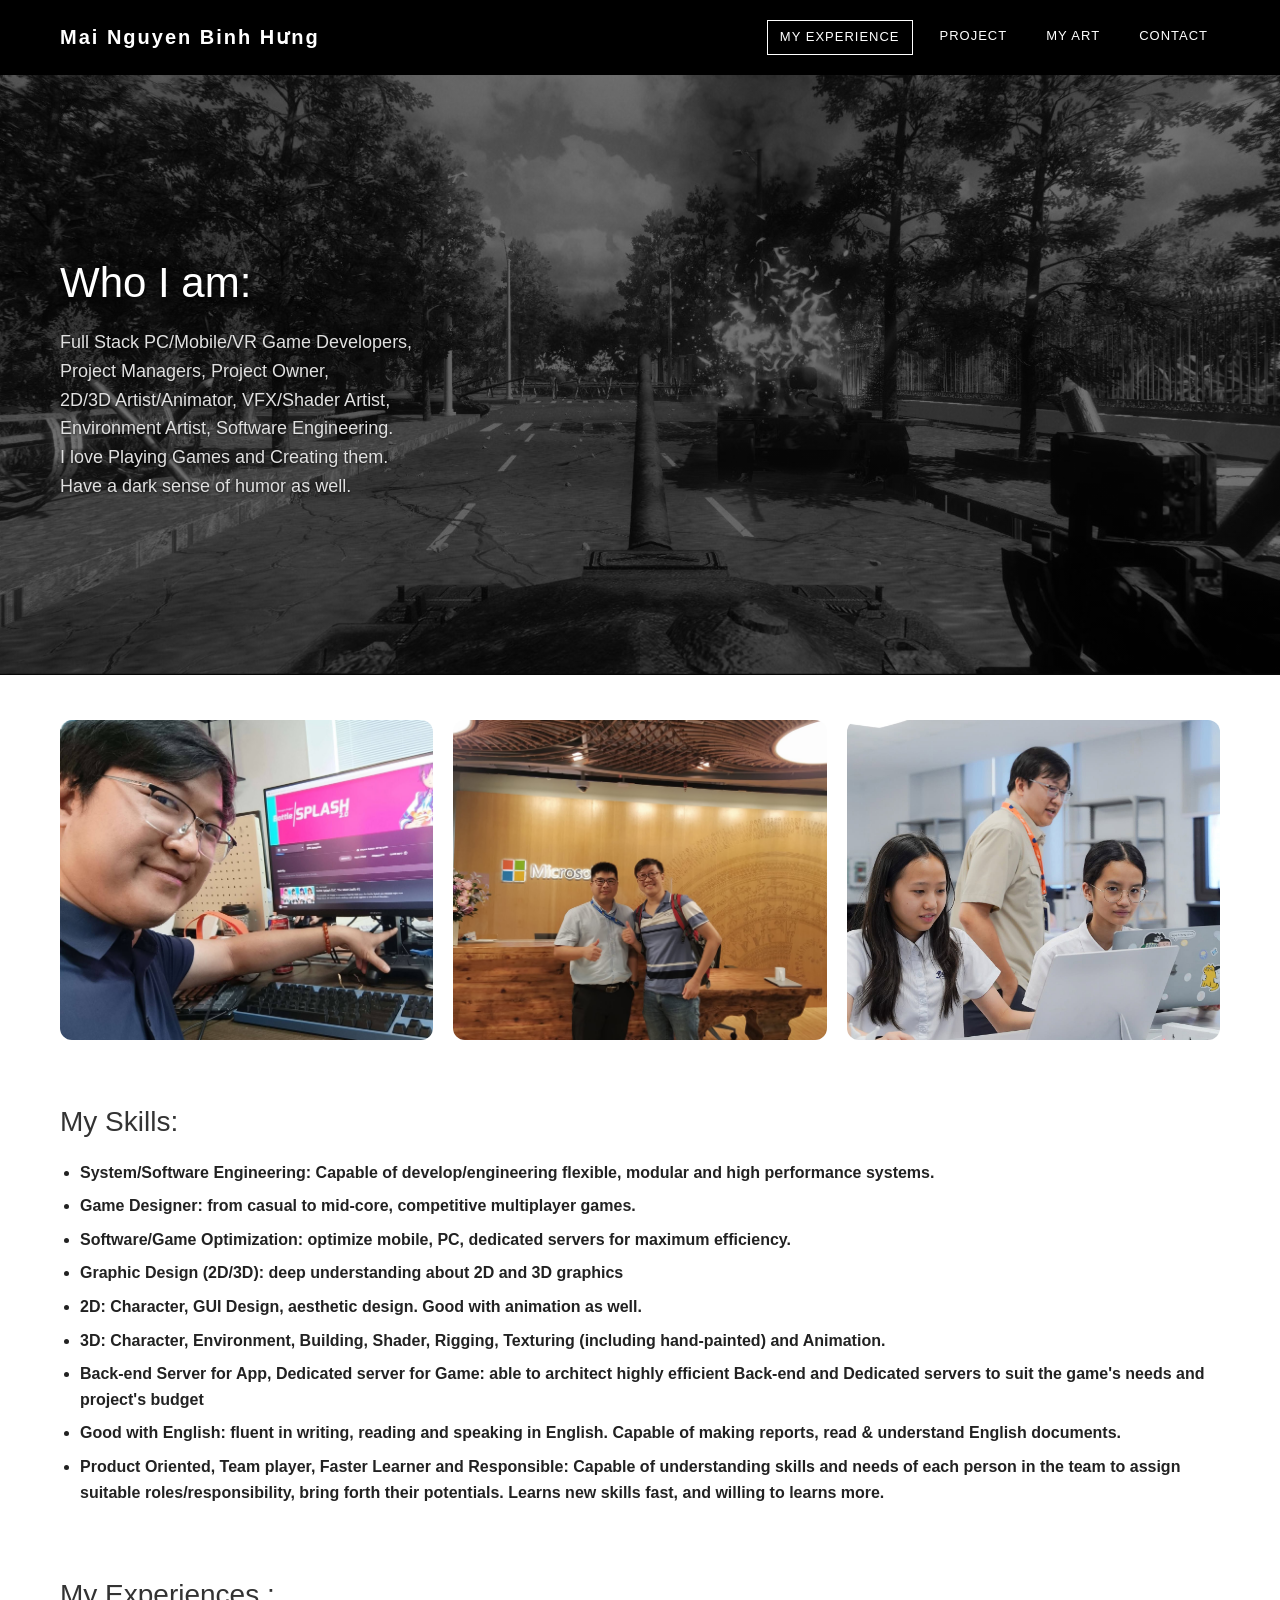
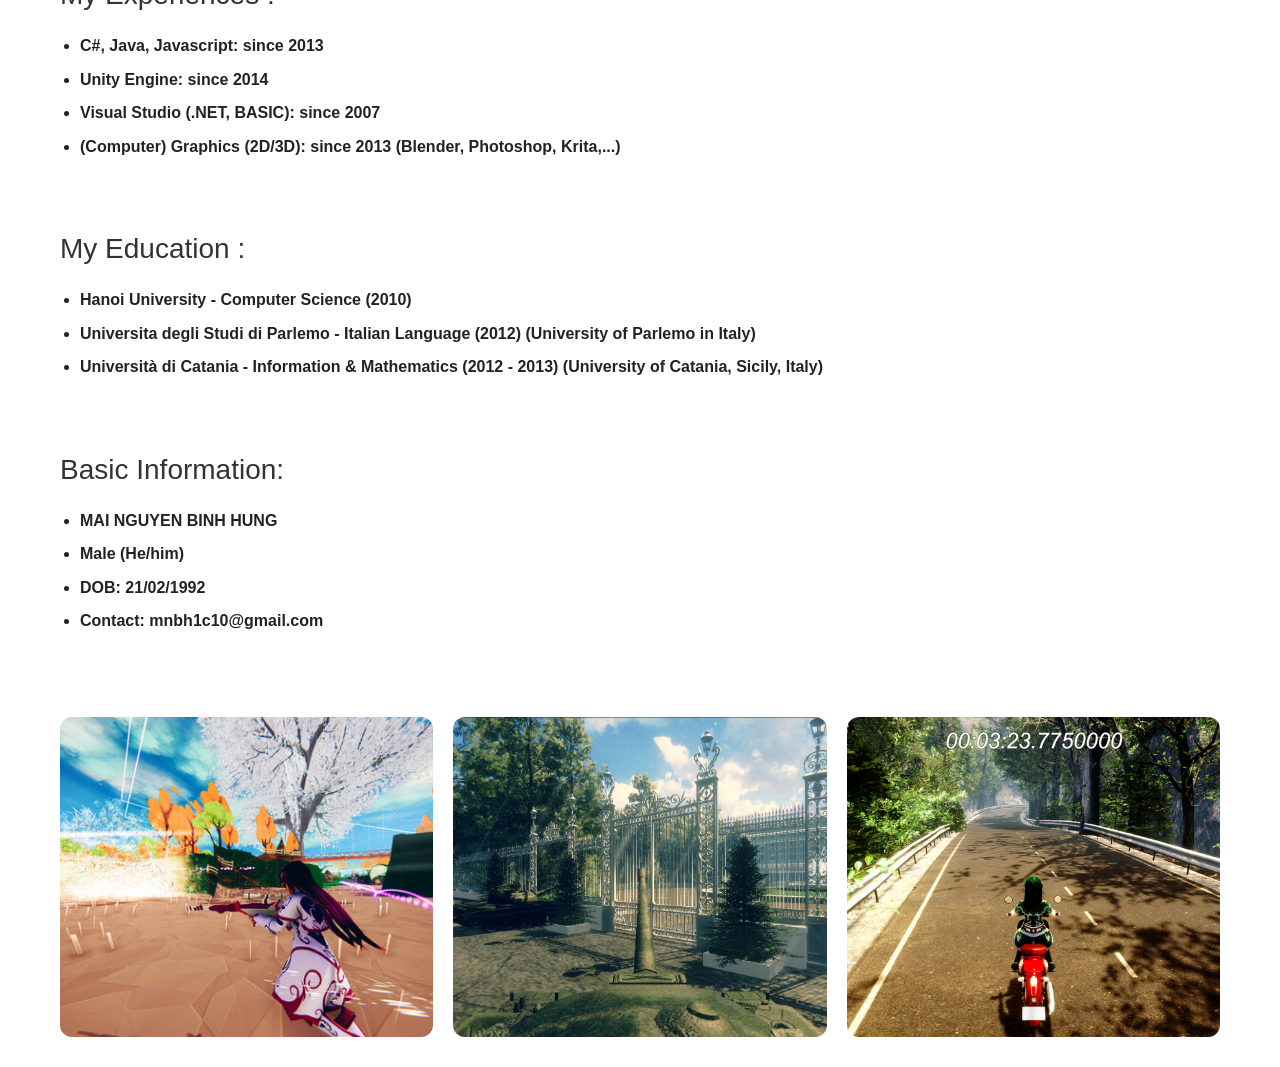
<file: index.html>
<!DOCTYPE html>
<html lang="vi">
<head>
    <meta charset="UTF-8">
    <meta name="viewport" content="width=device-width, initial-scale=1.0">
    <title>My Experience - Portfolio</title>
    <link rel="stylesheet" href="style.css">
</head>
<body>

    <!-- Header Block -->
    <header>
        <div class="header-container">
            <div class="logo">Mai Nguyen Binh Hưng</div>
            <nav>
                <ul>
                    <li><a href="index.html" class="active">MY EXPERIENCE</a></li>
                    <li><a href="project.html">PROJECT</a></li>
                    <li><a href="myart.html">MY ART</a></li>
                    <li><a href="contact.html">CONTACT</a></li>
                </ul>
            </nav>
        </div>
    </header>

    <!-- Hero Banner Full Width Background -->
    <section class="hero">
        <div class="hero-container">
            <div class="hero-text">
                <h1>Who I am:</h1>
                <p>Full Stack PC/Mobile/VR Game Developers,</p>
				<p>Project Managers, Project Owner,</p>
				<p>2D/3D Artist/Animator, VFX/Shader Artist,</p>
				<p>​​Environment Artist, Software Engineering.</p>
				<p>I love Playing Games and Creating them.</p>
				<p>​Have a dark sense of humor as well.</p>
            </div>
        </div>
    </section>
	
	<!-- Section Meet my cat -->
    <div class="container">
        <div class="gallery-grid">
            <img src="images/Home page/1.jpg" alt="Gallery Image 1">
            <img src="images/Home page/3.jpg" alt="Gallery Image 2">
            <img src="images/Home page/2.jpg" alt="Gallery Image 3">
        </div>
    </div>

    <!-- Section Experience -->
    <div class="container">
        <h2>My Skills:</h2>
        <ul class="skill-list">
            <li><b>​System/Software Engineering: Capable of develop/engineering flexible, modular and high performance systems.
</b></li>
            <li><b>Game Designer: from casual to mid-core, competitive multiplayer games.
</b></li>
            <li><b>Software/Game Optimization: optimize mobile, PC, dedicated servers for maximum efficiency.
</b></li>
            <li><b>Graphic Design (2D/3D): deep understanding about 2D and 3D graphics
</b></li>
            <li><b>2D: Character, GUI Design, aesthetic design. Good with animation as well.
</b></li>
            <li><b>3D: Character, Environment, Building, Shader, Rigging, Texturing (including hand-painted) and Animation.
</b></li>
		 <li><b>Back-end Server for App, Dedicated server for Game: able to architect highly efficient Back-end and Dedicated servers to suit the game's needs and project's budget

		</b></li>
		<li><b>Good with English: fluent in writing, reading and speaking in English. Capable of making reports, read & understand English documents.


		</b></li>
		<li><b>Product Oriented, Team player, Faster Learner and Responsible: Capable of understanding skills and needs of each person in the team to assign suitable roles/responsibility, bring forth their potentials. Learns new skills fast, and willing to learns more.

		</b></li>
           
        </ul>
    </div>
	
	
	    <div class="container">
        <h2>My ​Experiences
:</h2>
        <ul class="skill-list">
            <li><b>​C#, Java, Javascript: since 2013

</b></li>
            <li><b>Unity Engine: since 2014

</b></li>
            <li><b>Visual Studio (.NET, BASIC): since 2007

</b></li>
            <li><b>(Computer) Graphics (2D/3D): since 2013 (Blender, Photoshop, Krita,...)

</b></li>

        </ul>
    </div>
	
	
	
	
	
	    <div class="container">
        <h2>My Education

:</h2>
        <ul class="skill-list">
            <li><b>Hanoi University - Computer Science (2010)
</b></li>
            <li><b>Universita degli Studi di Parlemo - Italian Language (2012) (University of Parlemo in Italy)
</b></li>
            <li><b>​Università di Catania - Information & Mathematics (2012 - 2013) (University of Catania, Sicily, Italy)
</b></li>

        </ul>
    </div>
	
		  
	
			    <div class="container">
        <h2>Basic Information: ​</h2>
        <ul class="skill-list">
            <li><b>MAI NGUYEN BINH HUNG

</b></li>
            <li><b>Male (He/him)

</b></li>
            <li><b>DOB: 21/02/1992

</b></li>
          <li><b>Contact: mnbh1c10@gmail.com
</b></li>

        </ul>
    </div>
		
		<!-- Section Meet my cat -->
    <div class="container">
        <div class="gallery-grid">
            <img src="images/Lvl design + env/Battle splash/ss-100593d2492aa2c7f8ca813d63381a3a38c4136b-600x338_orig.jpg" alt="Gallery Image 1">
            <img src="images/Lvl design + env/Tank/12.JPG" alt="Gallery Image 2">
            <img src="images/Lvl design + env/Quite Roads/biker-9_orig.png" alt="Gallery Image 3">
        </div>
    </div>
    
	
</body>
</html>
</file>
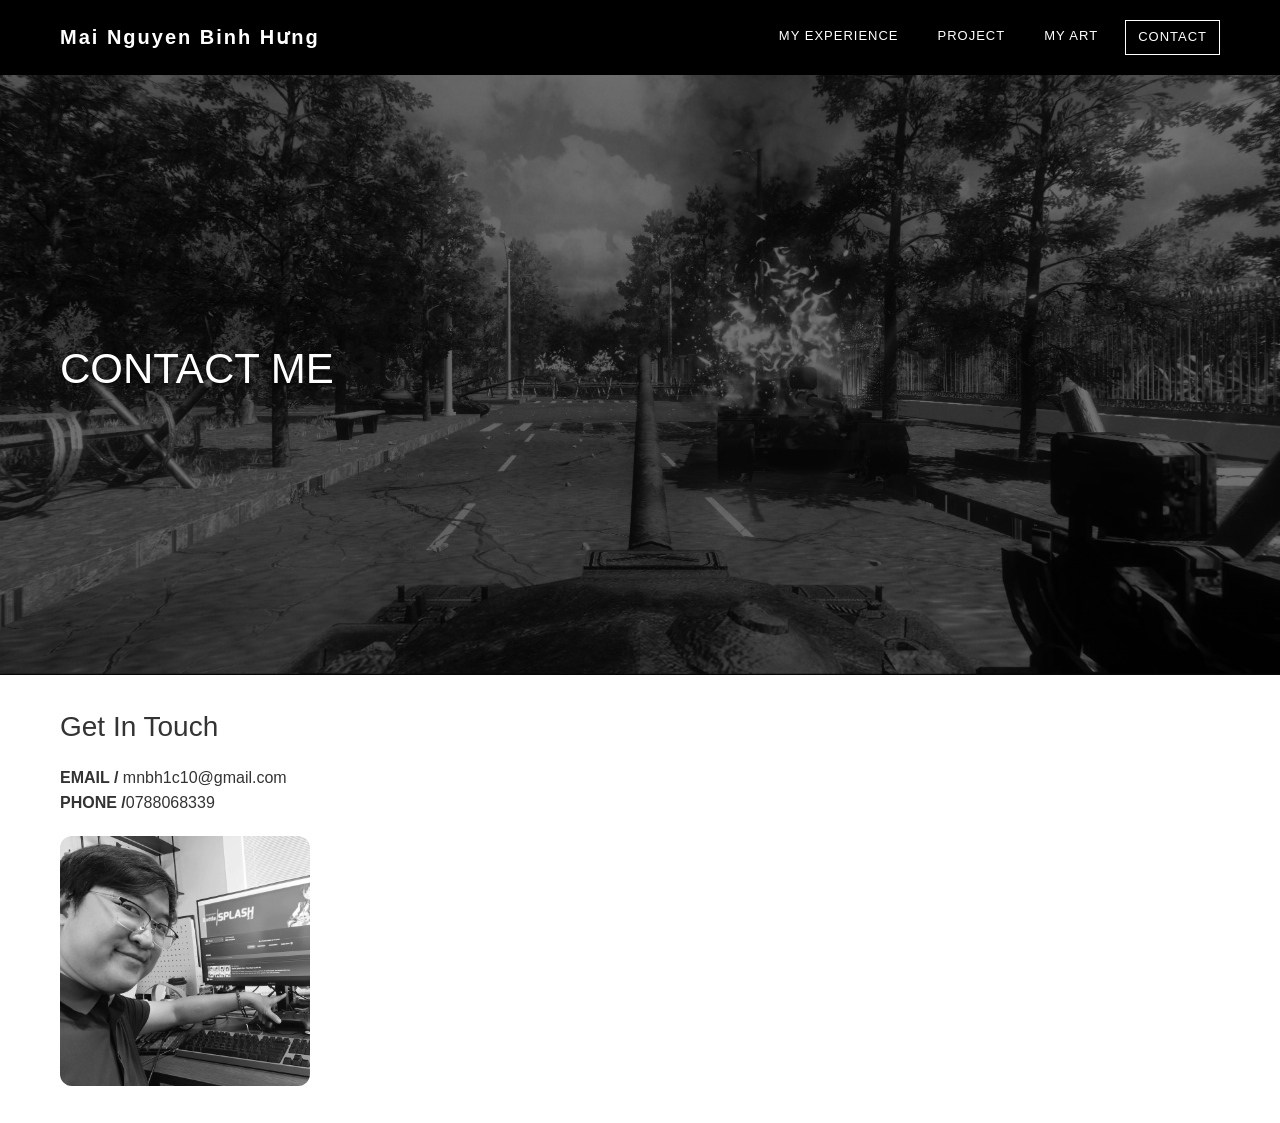
<file: contact.html>
<!DOCTYPE html>
<html lang="vi">
<head>
    <meta charset="UTF-8">
    <meta name="viewport" content="width=device-width, initial-scale=1.0">
    <title>Contact Me - Portfolio</title>
    <link rel="stylesheet" href="style.css">
</head>
<body>

    <!-- Header Block -->
    <header>
        <div class="header-container">
            <div class="logo">Mai Nguyen Binh Hưng</div>
            <nav>
                <ul>
                    <li><a href="index.html">MY EXPERIENCE</a></li>
                    <li><a href="project.html">PROJECT</a></li>
                    <li><a href="myart.html">MY ART</a></li>
                    <li><a href="contact.html" class="active">CONTACT</a></li>
                </ul>
            </nav>
        </div>
    </header>

    <!-- Hero Banner Block -->
    <section class="hero">
        <div class="hero-container">
            <div class="hero-text">
                <h1>CONTACT ME</h1>
            </div>
          
        </div>
    </section>

    <!-- Main Content Container -->
    <div class="container">
        <h2>Get In Touch</h2>
        <p><b>EMAIL /</b> mnbh1c10@gmail.com</p>
        <p><b>PHONE /</b>0788068339</p>
        <img src="images/Home page/1.jpg" alt="Cat Profile" class="profile-cat">
    </div>

</body>
</html>
</file>
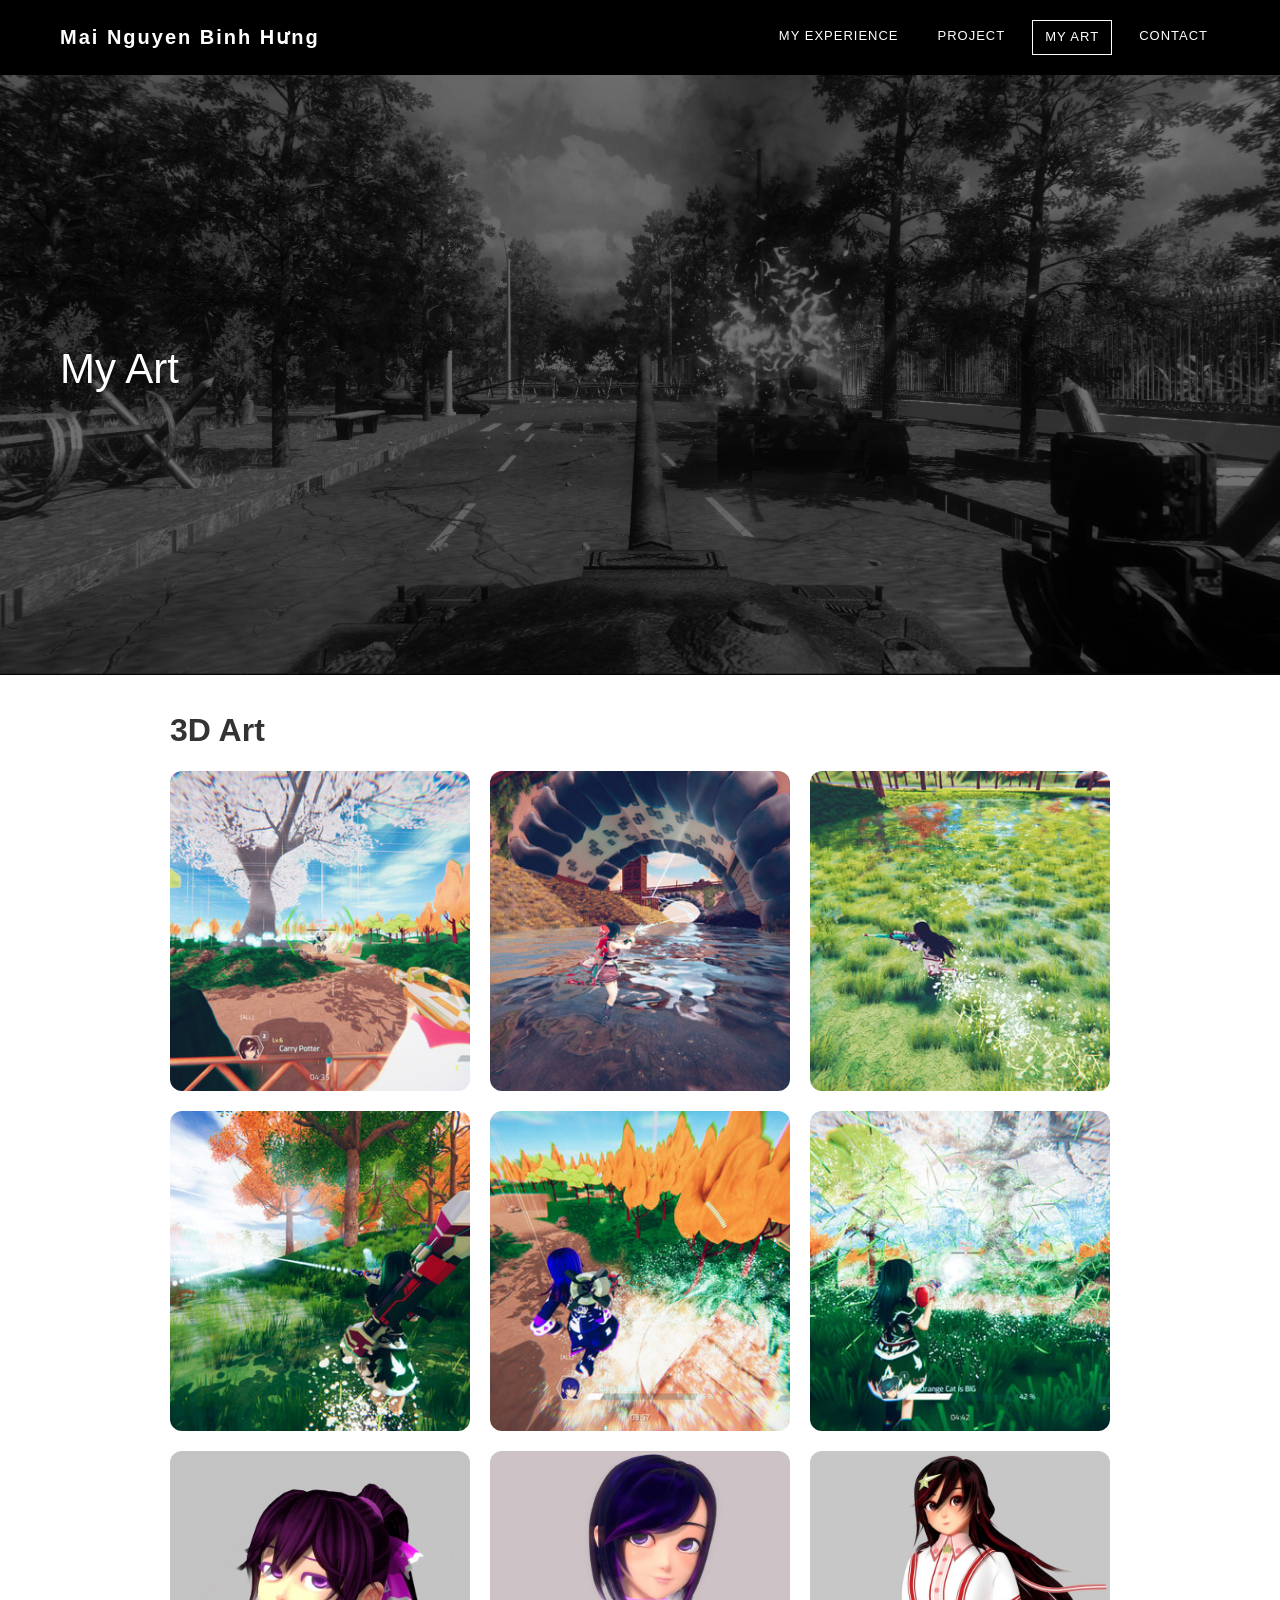
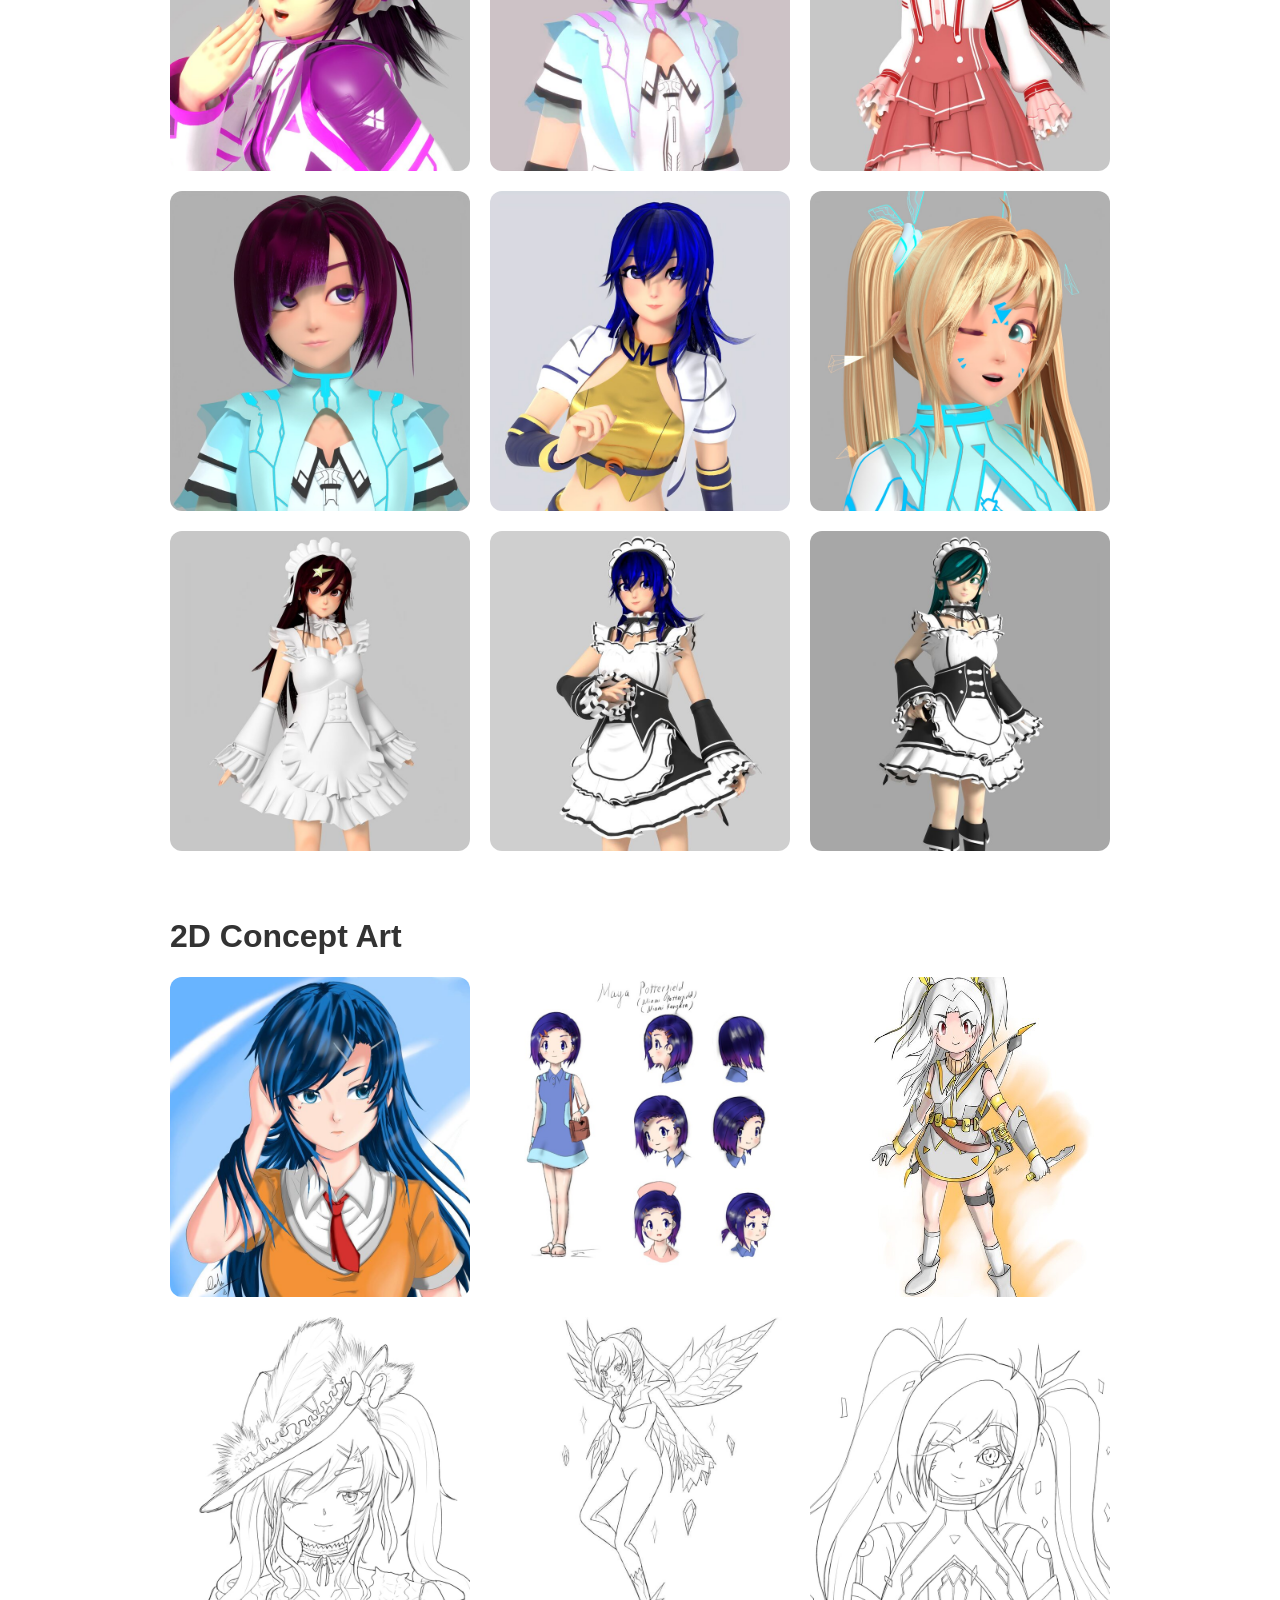
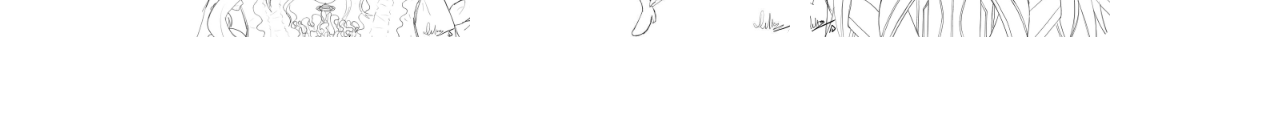
<file: myart.html>
<!DOCTYPE html>
<html lang="vi">
<head>
    <meta charset="UTF-8">
    <meta name="viewport" content="width=device-width, initial-scale=1.0">
    <title>My Art - Portfolio</title>
    <link rel="stylesheet" href="style.css">
</head>
<body>

    <!-- Header Block -->
    <header>
        <div class="header-container">
            <div class="logo">Mai Nguyen Binh Hưng</div>
            <nav>
                <ul>
                    <li><a href="index.html">MY EXPERIENCE</a></li>
                    <li><a href="project.html" >PROJECT</a></li>
                    <li><a href="myart.html" class="active">MY ART</a></li>
                    <li><a href="contact.html">CONTACT</a></li>
                </ul>
            </nav>
        </div>
    </header>

    <!-- Hero Banner Block -->
    <section class="hero">
        <div class="hero-container">
            <div class="hero-text">
                <h1>My Art</h1>
            </div>
        </div>
    </section>

    <!-- Main Content Container -->
    <div class="container">

        <!-- Project Item: Miniature-shooter -->
        <div class="project-block">
            <h1>3D Art</h1>
            <div class="gallery-grid">
			
			<img src="images/Art/3D Game Enviroment/ss-7d68f5836206d0da8af9bfddd799bbdd5e3d2b29-600x338_orig.jpg" alt="Gallery Image 1">
					   <img src="images/Art/3D Game Enviroment/ss-65588af2846625108feb3b0fa62ee7cb66b2a06f-600x338_orig.jpg" alt="Gallery Image 1">
					    <img src="images/Art/3D Game Enviroment/ss-ef0ffd04b661d8bff710fe722aa0fd6fef9ed93a-600x338_orig.jpg" alt="Gallery Image 1">
						
						<img src="images/Art/3D Game Enviroment/ss-a4732ca1c2007d2143fec628bb2f0a3dbe05e893-600x338_orig.jpg" alt="Gallery Image 1">
					   <img src="images/Art/3D Game Enviroment/ss-1cf7e8247d9fc5080c519df9af5bf7e1e501a6c0-600x338_orig.jpg" alt="Gallery Image 1">
					    <img src="images/Art/3D Game Enviroment/ss-3fcf02f68d5cf85a26774fa4f84a8d93f726a063-600x338_orig.jpg" alt="Gallery Image 1">
			
                <img src="images/Art/3d/60482579-2434196059932177-1400421069508050944-n_orig.jpg" alt="Gallery Image 1">
				 <img src="images/Art/3d/138379794-3923380094347092-4774682832559644732-n_orig.jpg" alt="Gallery Image 1">
				  <img src="images/Art/3d/278840795-5378102438874843-9093437177245059549-n_orig.jpg" alt="Gallery Image 1">
				  
				   <img src="images/Art/3d/315527140-5991250627560018-4422723821826451655-n_orig.jpg" alt="Gallery Image 1">
				    <img src="images/Art/3d/340107752-945943829760748-2394201157062474551-n_orig.jpg" alt="Gallery Image 1">
					 <img src="images/Art/3d/362237604-6793182037366869-547154934473586941-n_orig.jpg" alt="Gallery Image 1">
					 
					  <img src="images/Art/3d/428685520-7592582914093440-4690820419335629253-n_orig.jpg" alt="Gallery Image 1">
					   <img src="images/Art/3d/431787863-7694492693902461-1838598212545181114-n_orig.jpg" alt="Gallery Image 1">
					    <img src="images/Art/3d/433739691-7704509712900759-8868692965489101101-n_orig.jpg" alt="Gallery Image 1">

            </div>
        </div>
		
		 <!-- Project Item: Miniature-shooter -->
        <div class="project-block">
            <h1>2D Concept Art</h1>
            <div class="gallery-grid">
			
			<img src="images/Art/Concept Art/118012130-3484592131559226-4892229184892956358-n_orig.jpg" alt="Gallery Image 1">
						<img src="images/Art/Concept Art/107715548-3367843513234089-4291868175923354949-n_orig.jpg" alt="Gallery Image 1">
		  			<img src="images/Art/Concept Art/106371407-3333404766677964-5857954267194073709-n_orig.jpg" alt="Gallery Image 1">
					
			<img src="images/Art/Concept Art/245076358-4741743242510769-6299459737272486450-n_orig.jpg" alt="Gallery Image 1">
			<img src="images/Art/Concept Art/249865474-4801247383227021-7724994054076589651-n_orig.jpg" alt="Gallery Image 1">

						<img src="images/Art/Concept Art/270186094-5033758799975877-5767422324030386966-n_orig.jpg" alt="Gallery Image 1">

                

            </div>
        </div>
		
		  
        
		
    </div>

</body>
</html>
</file>
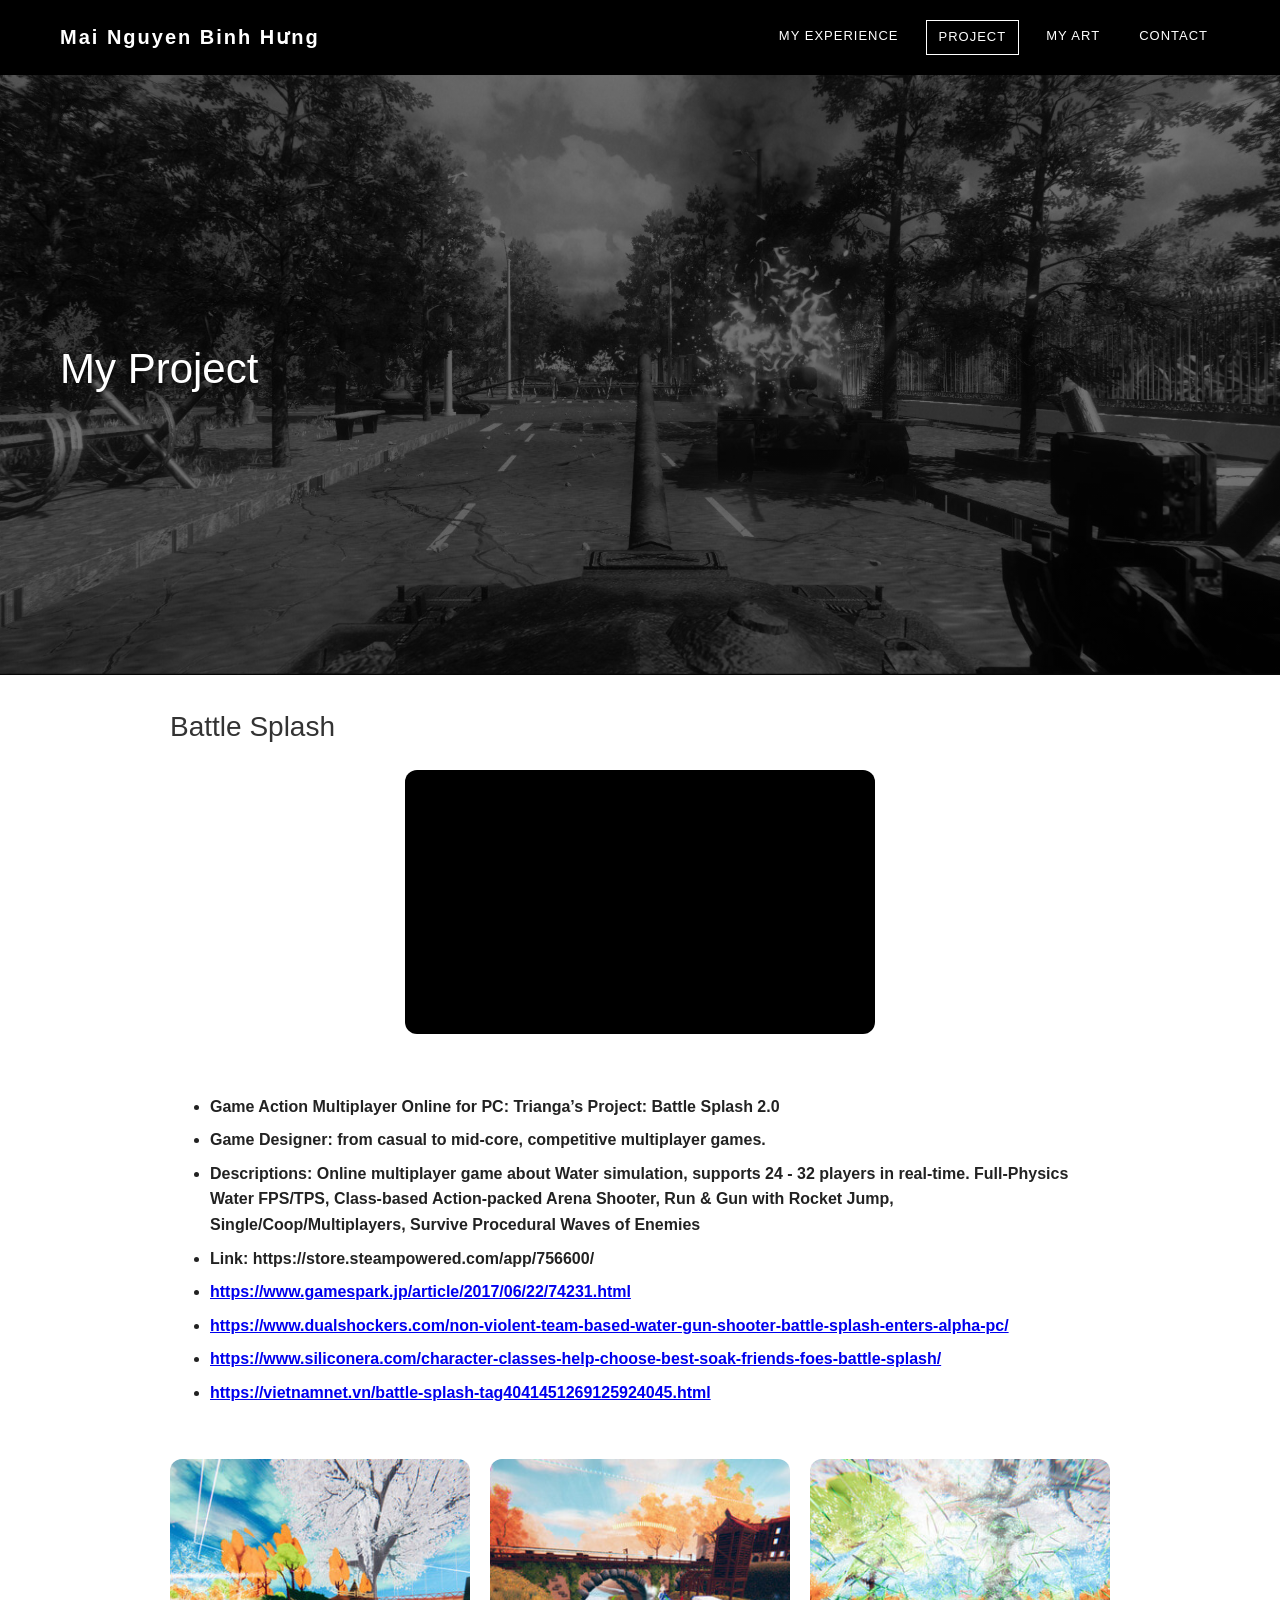
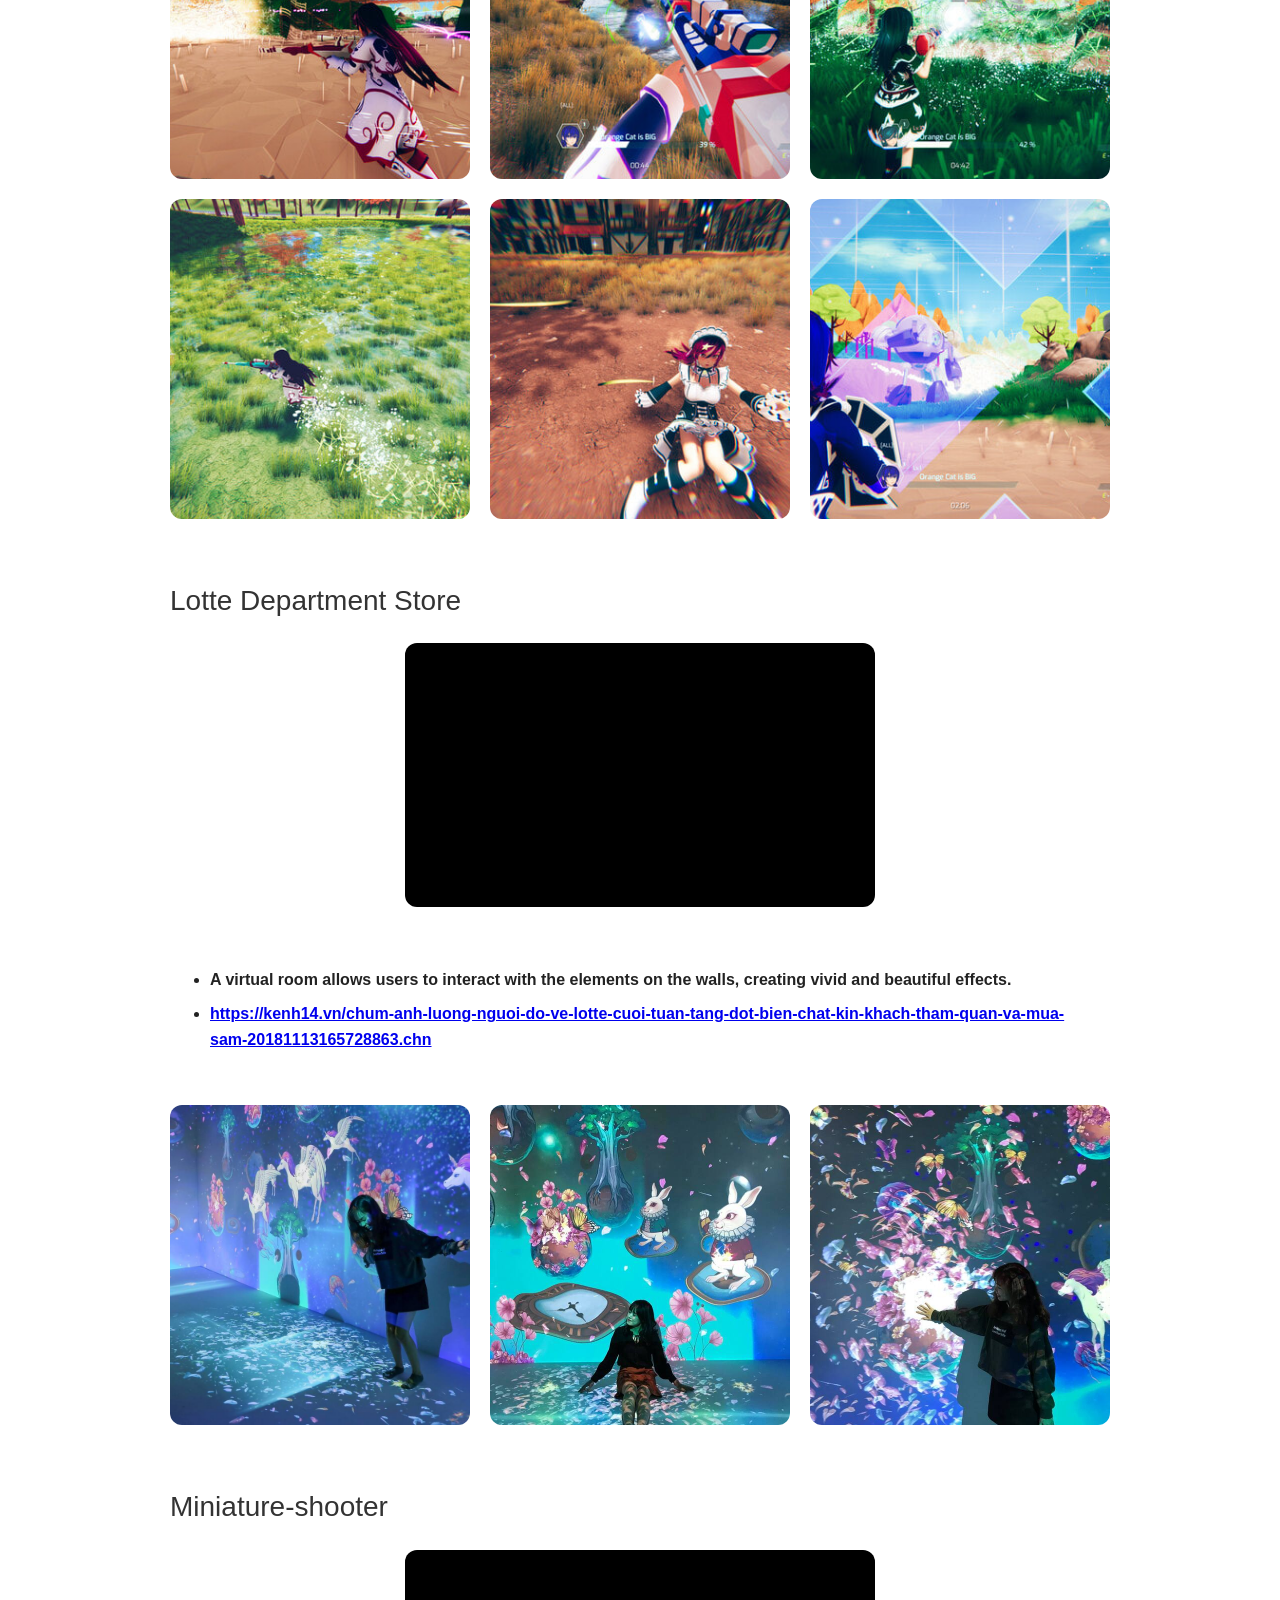
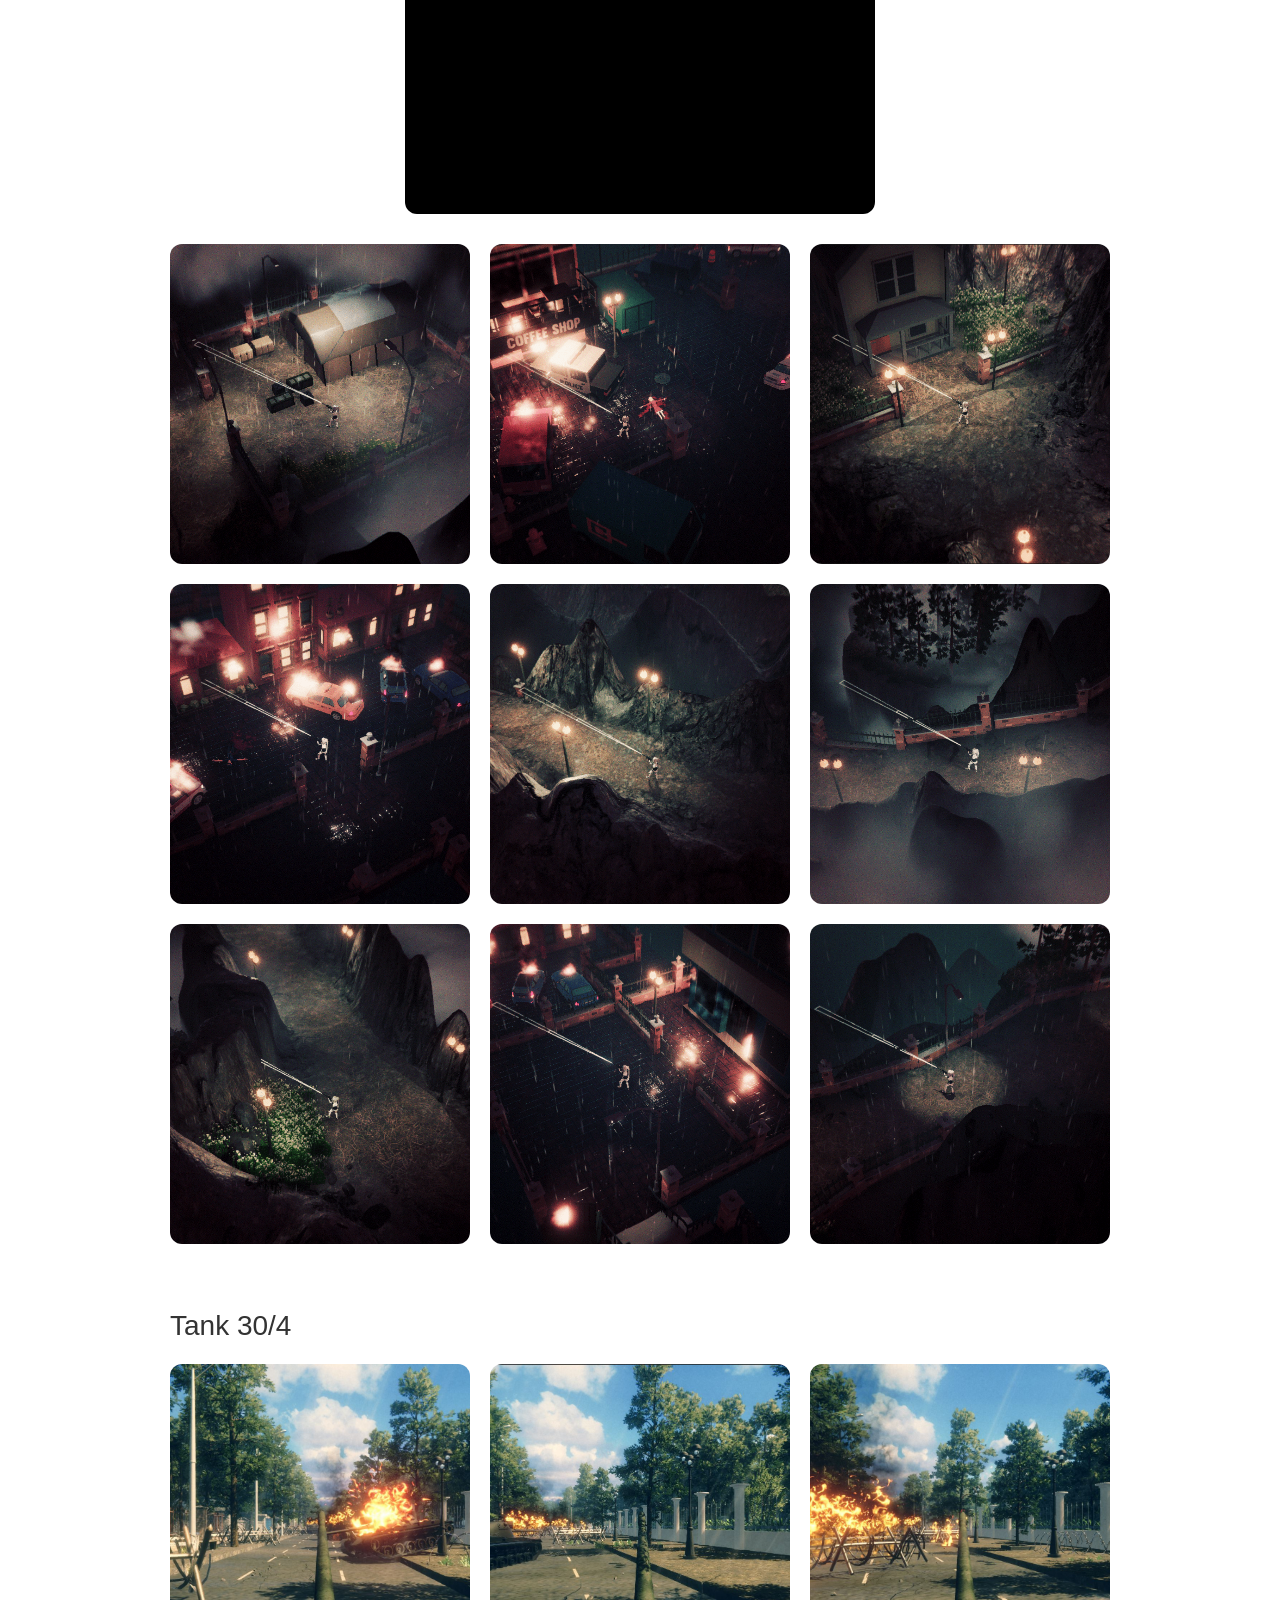
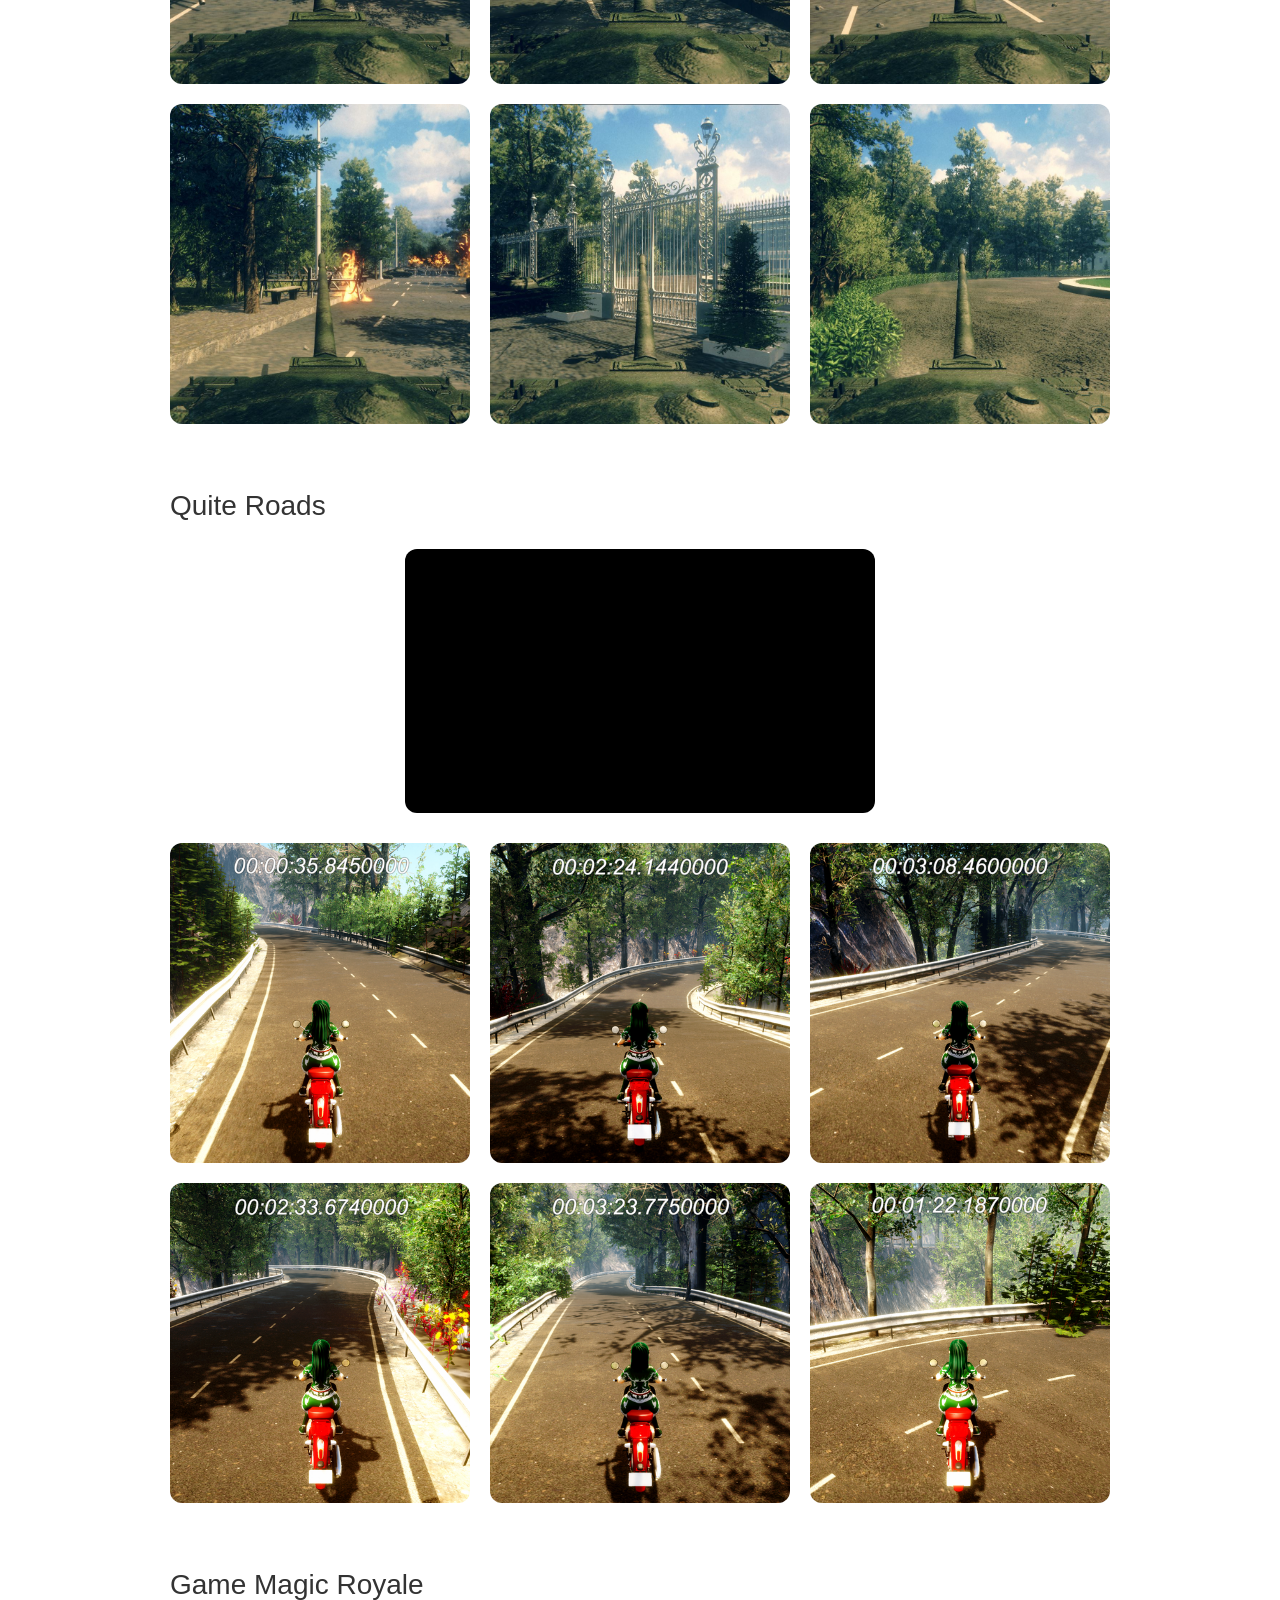
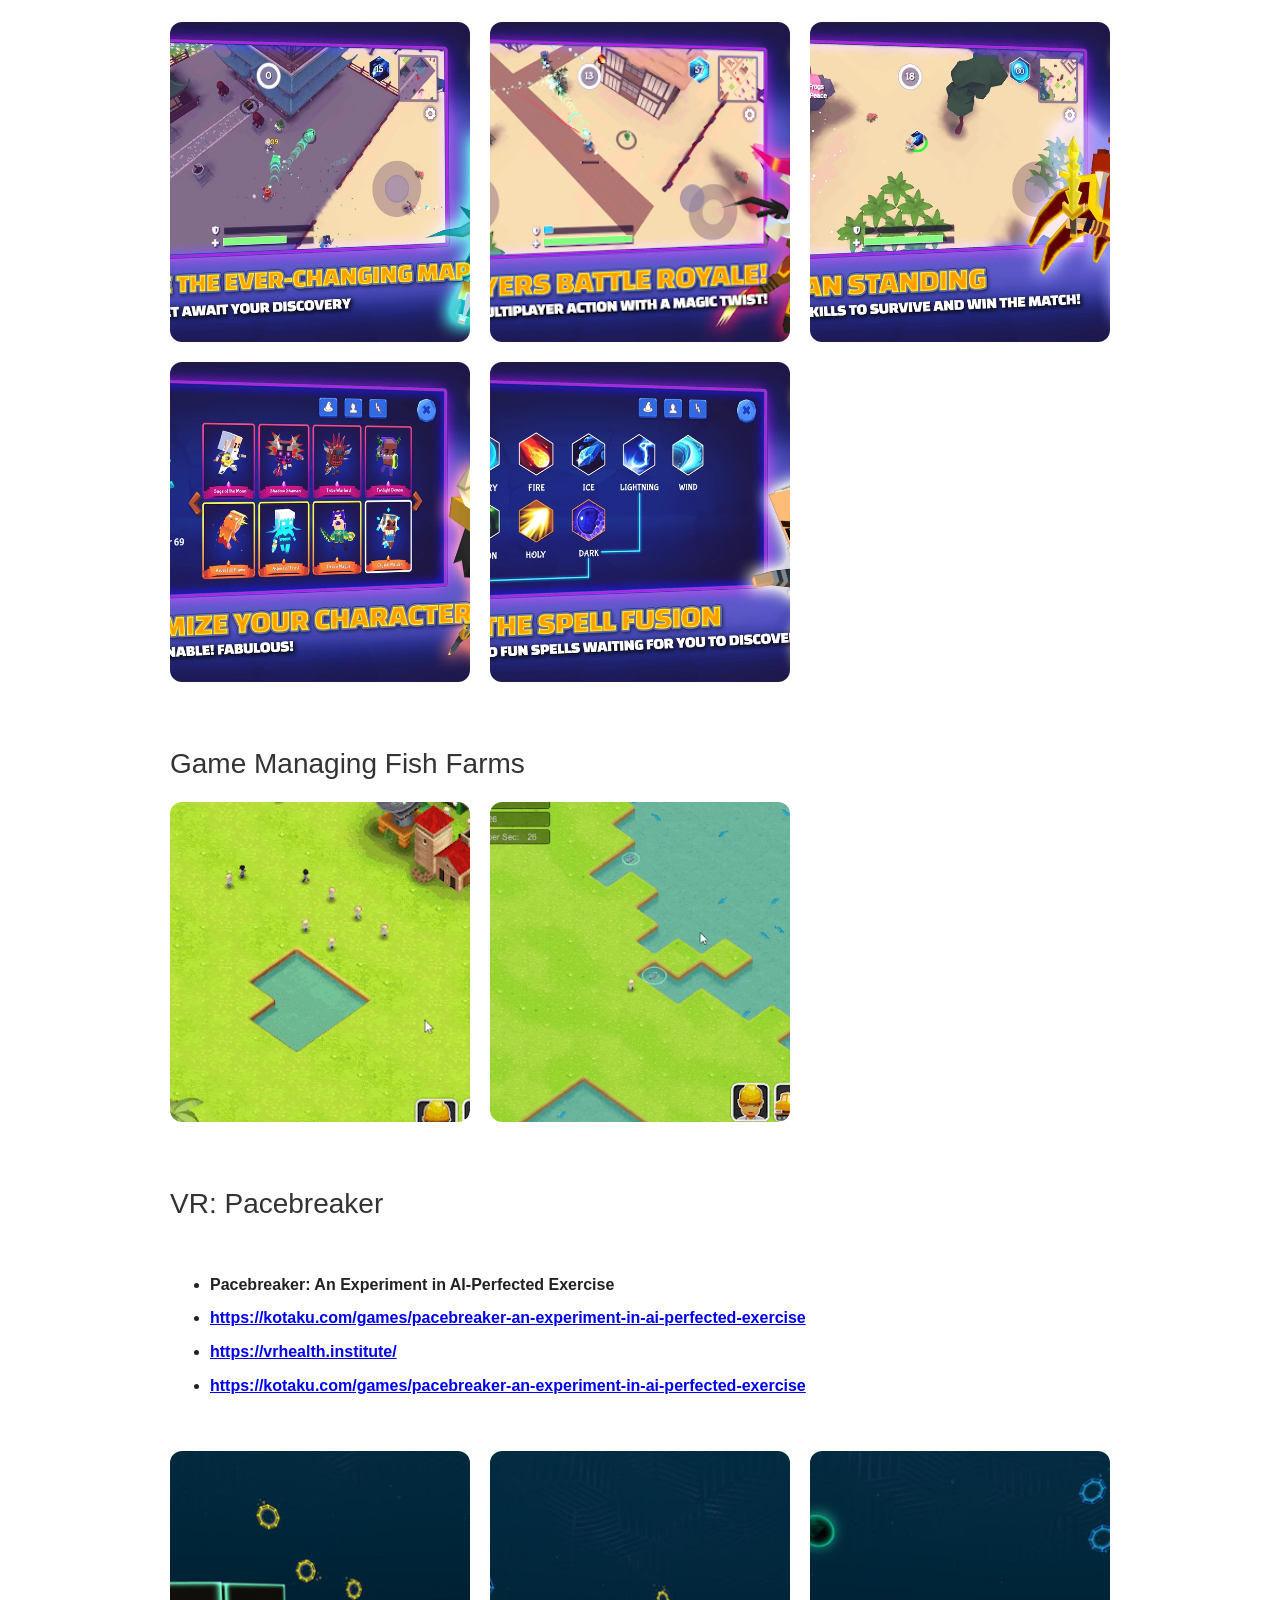
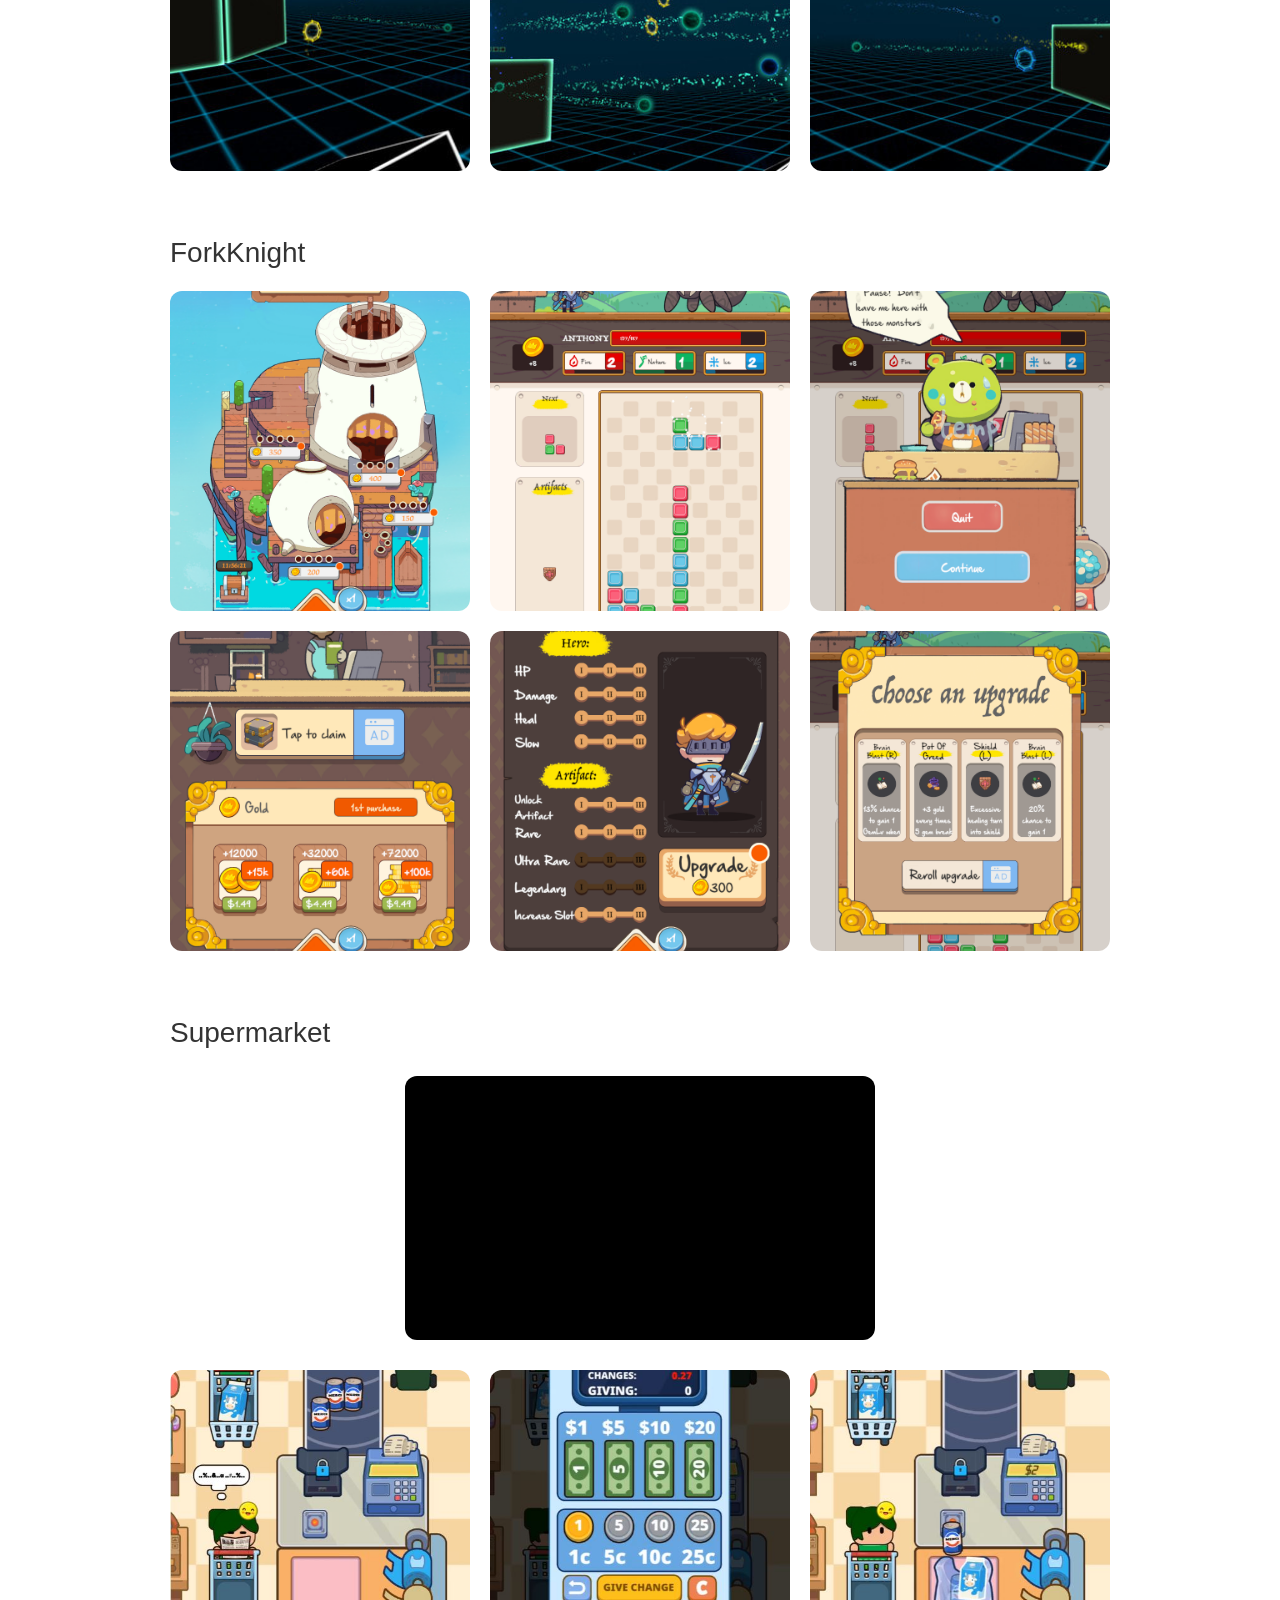
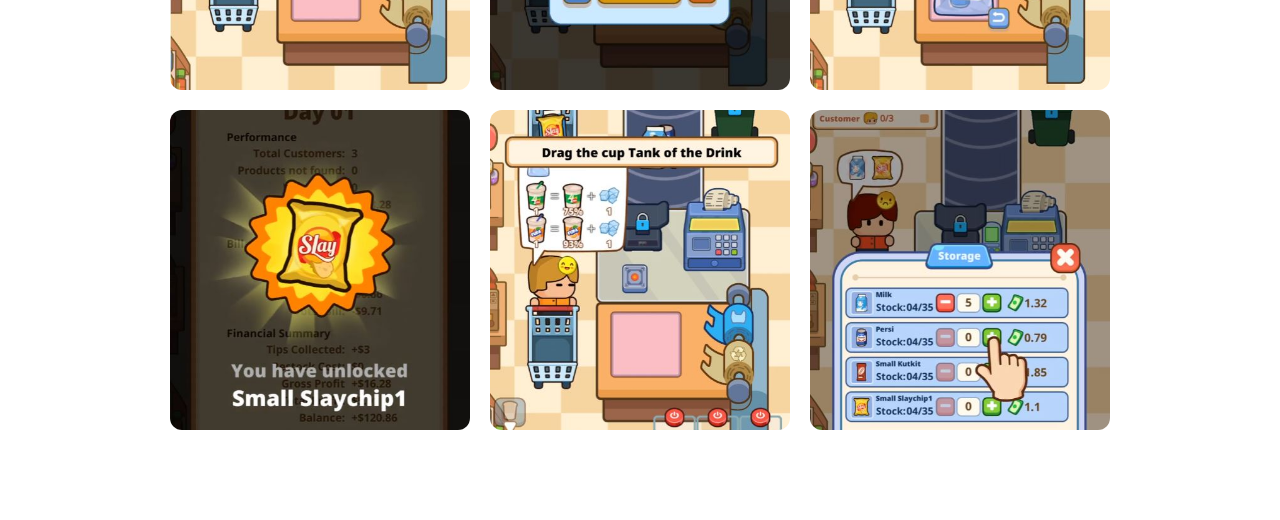
<file: project.html>
<!DOCTYPE html>
<html lang="vi">
<head>
    <meta charset="UTF-8">
    <meta name="viewport" content="width=device-width, initial-scale=1.0">
    <title>My Project - Portfolio</title>
    <link rel="stylesheet" href="style.css">
</head>
<body>

    <!-- Header Block -->
    <header>
        <div class="header-container">
            <div class="logo">Mai Nguyen Binh Hưng</div>
            <nav>
                <ul>
                    <li><a href="index.html" >MY EXPERIENCE</a></li>
                    <li><a href="project.html" class="active">PROJECT</a></li>
                    <li><a href="myart.html">MY ART</a></li>
                    <li><a href="contact.html">CONTACT</a></li>
                </ul>
            </nav>
        </div>
    </header>

    <!-- Hero Banner Block -->
    <section class="hero">
        <div class="hero-container">
            <div class="hero-text">
                <h1>My Project</h1>
            </div>
        </div>
    </section>

    <!-- Main Content Container -->
    <div class="container">
	
		<!-- Project Item: Miniature-shooter -->
        <div class="project-block">
            <h2>Battle Splash</h2>
            <div class="video-container">
								<iframe width="560" height="315" src="https://www.youtube.com/embed/yttx-2qwNwg?si=M7pg4RJgNWi3pqVN" title="YouTube video player" frameborder="0" allow="accelerometer; autoplay; clipboard-write; encrypted-media; gyroscope; picture-in-picture; web-share" referrerpolicy="strict-origin-when-cross-origin" allowfullscreen></iframe>
            </div>
			
			    <div class="container">
					
					<ul class="skill-list">
						<li><b>​Game Action Multiplayer Online for PC: Trianga’s Project: Battle Splash 2.0

			</b></li>
						<li><b>Game Designer: from casual to mid-core, competitive multiplayer games.
			</b></li>
						<li><b>Descriptions: Online multiplayer game about Water simulation, supports 24 - 32 players in real-time. Full-Physics Water FPS/TPS, Class-based Action-packed Arena Shooter, Run & Gun with Rocket Jump, Single/Coop/Multiplayers, Survive Procedural Waves of Enemies
			</b></li>
			<li><b>Link: https://store.steampowered.com/app/756600/​

			</b></li>
			<li><b><a href = "https://www.gamespark.jp/article/2017/06/22/74231.html" target="_blank">
https://www.gamespark.jp/article/2017/06/22/74231.html </a>
			</b></li>
			<li><b><a href = "https://www.dualshockers.com/non-violent-team-based-water-gun-shooter-battle-splash-enters-alpha-pc/" target="_blank">
https://www.dualshockers.com/non-violent-team-based-water-gun-shooter-battle-splash-enters-alpha-pc/</a>
			</b></li>
			<li><b><a href = "https://www.siliconera.com/character-classes-help-choose-best-soak-friends-foes-battle-splash/" target="_blank">
https://www.siliconera.com/character-classes-help-choose-best-soak-friends-foes-battle-splash/</a>
			</b></li>
			
						<li><b><a href = "https://vietnamnet.vn/battle-splash-tag4041451269125924045.html
" target="_blank">
https://vietnamnet.vn/battle-splash-tag4041451269125924045.html</a>

			</b></li>
					   
					</ul>
				</div>
			
			
            <div class="gallery-grid">
                <img src="images/Lvl design + env/Battle splash/ss-100593d2492aa2c7f8ca813d63381a3a38c4136b-600x338_orig.jpg" alt="Gallery Image 1">
				<img src="images/Lvl design + env/Battle splash/ss-1cdfab286685055bbc087b2c280a34bb060e75e2-600x338_orig.jpg" alt="Gallery Image 1">
				<img src="images/Lvl design + env/Battle splash/ss-3fcf02f68d5cf85a26774fa4f84a8d93f726a063-600x338_orig.jpg" alt="Gallery Image 1">
				<img src="images/Lvl design + env/Battle splash/ss-ef0ffd04b661d8bff710fe722aa0fd6fef9ed93a-600x338_orig.jpg" alt="Gallery Image 1">
				<img src="images/Lvl design + env/Battle splash/ss-8845f6faf5522362cec6fc9e03585302be302a1b-600x338_orig.jpg" alt="Gallery Image 1">
				<img src="images/Lvl design + env/Battle splash/ss-03bdd0a48c4360dc1fe5976e27f6723dd0c5c596-600x338_orig.jpg" alt="Gallery Image 1">
            </div>
        </div>
		
		<!-- Project Item: Miniature-shooter -->
        <div class="project-block">
            <h2>Lotte Department Store</h2>
            <div class="video-container">
								<iframe width="560" height="315" src="https://www.youtube.com/embed/MFEPmwC5Gww?si=dl1IKem7Kau7Ydnl" title="YouTube video player" frameborder="0" allow="accelerometer; autoplay; clipboard-write; encrypted-media; gyroscope; picture-in-picture; web-share" referrerpolicy="strict-origin-when-cross-origin" allowfullscreen></iframe>
            </div>
			 <div class="container">
					
					<ul class="skill-list">
						<li><b>​A virtual room allows users to interact with the elements on the walls, creating vivid and beautiful effects.

			</b></li>
		
			<li><b><a href = "​https://kenh14.vn/chum-anh-luong-nguoi-do-ve-lotte-cuoi-tuan-tang-dot-bien-chat-kin-khach-tham-quan-va-mua-sam-20181113165728863.chn
" target="_blank">
​https://kenh14.vn/chum-anh-luong-nguoi-do-ve-lotte-cuoi-tuan-tang-dot-bien-chat-kin-khach-tham-quan-va-mua-sam-20181113165728863.chn
 </a>
			</b></li>
			
			

					   
					</ul>
				</div>
            <div class="gallery-grid">
                <img src="images/Lvl design + env/Lotte Department Store/45722967-1119097204944063-513965993144352768-n_orig.jpg" alt="Gallery Image 1">
				<img src="images/Lvl design + env/Lotte Department Store/45679770-1119097174944066-2708240311947100160-n_orig.jpg" alt="Gallery Image 1">
				<img src="images/Lvl design + env/Lotte Department Store/45697034-1119097268277390-1096823162932297728-n_orig.jpg" alt="Gallery Image 1">
				
            </div>
        </div>

        <!-- Project Item: Miniature-shooter -->
        <div class="project-block">
            <h2>Miniature-shooter</h2>
            <div class="video-container">
                <iframe width="560" height="315" src="https://www.youtube.com/embed/-_LcKCd7iQA?si=mxZj7PxmcXHZMQFB" title="YouTube video player" frameborder="0" allow="accelerometer; autoplay; clipboard-write; encrypted-media; gyroscope; picture-in-picture; web-share" referrerpolicy="strict-origin-when-cross-origin" allowfullscreen></iframe>
            </div>
            <div class="gallery-grid">
                <img src="images/Lvl design + env/Miniature-shooter/28_orig.png" alt="Gallery Image 1">
                <img src="images/Lvl design + env/Miniature-shooter/6_orig.png" alt="Gallery Image 2">
                <img src="images/Lvl design + env/Miniature-shooter/19_orig.png" alt="Gallery Image 3">
                <img src="images/Lvl design + env/Miniature-shooter/12_orig.png" alt="Gallery Image 4">
                <img src="images/Lvl design + env/Miniature-shooter/18_orig.png" alt="Gallery Image 5">
                <img src="images/Lvl design + env/Miniature-shooter/27_orig.png" alt="Gallery Image 6">
                <img src="images/Lvl design + env/Miniature-shooter/20_orig.png" alt="Gallery Image 7">
                <img src="images/Lvl design + env/Miniature-shooter/13_orig.png" alt="Gallery Image 8">
                <img src="images/Lvl design + env/Miniature-shooter/26_orig.png" alt="Gallery Image 9">
            </div>
        </div>

        <!-- Project Item: Tank 30/4 -->
        <div class="project-block">
            <h2>Tank 30/4</h2>
            <div class="gallery-grid">
                <img src="images/Lvl design + env/Tank/1.JPG" alt="Gallery Image 1">
                <img src="images/Lvl design + env/Tank/3.JPG" alt="Gallery Image 2">
                <img src="images/Lvl design + env/Tank/4.JPG" alt="Gallery Image 3">
                <img src="images/Lvl design + env/Tank/9.JPG" alt="Gallery Image 4">
                <img src="images/Lvl design + env/Tank/12.JPG" alt="Gallery Image 5">
                <img src="images/Lvl design + env/Tank/13.JPG" alt="Gallery Image 6">
            </div>
        </div>

        <!-- Project Item: Quite Roads -->
        <div class="project-block">
            <h2>Quite Roads</h2>
            <div class="video-container">
				<iframe width="560" height="315" src="https://www.youtube.com/embed/_kcf7bLf08k?si=W3izrx0_WeDnJo1A" title="YouTube video player" frameborder="0" allow="accelerometer; autoplay; clipboard-write; encrypted-media; gyroscope; picture-in-picture; web-share" referrerpolicy="strict-origin-when-cross-origin" allowfullscreen></iframe>
            </div>
            <div class="gallery-grid">
                <img src="images/Lvl design + env/Quite Roads/biker-2_orig.png" alt="Gallery Image 1">
                <img src="images/Lvl design + env/Quite Roads/biker-6_orig.png" alt="Gallery Image 2">
                <img src="images/Lvl design + env/Quite Roads/biker-8_orig.png" alt="Gallery Image 3">
                <img src="images/Lvl design + env/Quite Roads/biker-7_orig.png" alt="Gallery Image 4">
                <img src="images/Lvl design + env/Quite Roads/biker-9_orig.png" alt="Gallery Image 5">
                <img src="images/Lvl design + env/Quite Roads/biker-3_orig.png" alt="Gallery Image 6">
            </div>
        </div>

        <!-- Project Item: Echoes of Emptiness -->
        
		<!-- Project Item: Miniature-shooter -->
        <div class="project-block">
            <h2>Game Magic Royale</h2>
            <div class="gallery-grid">
                <img src="images/Lvl design + env/Game Magic Royale/unnamed-1_orig.jpg" alt="Gallery Image 1">
				<img src="images/Lvl design + env/Game Magic Royale/unnamed_orig.jpg" alt="Gallery Image 1">
				<img src="images/Lvl design + env/Game Magic Royale/unnamed-2_orig.jpg" alt="Gallery Image 1">
				<img src="images/Lvl design + env/Game Magic Royale/unnamed-3_orig.jpg" alt="Gallery Image 1">
				<img src="images/Lvl design + env/Game Magic Royale/unnamed-4_orig.jpg" alt="Gallery Image 1">
            </div>
        </div>
		
		<!-- Project Item: Miniature-shooter -->
        <div class="project-block">
            <h2>Game Managing Fish Farms</h2>
            <div class="gallery-grid">
                <img src="images/Lvl design + env/Game Managing Fish Farms/unnamed-1.gif" alt="Gallery Image 1">
				<img src="images/Lvl design + env/Game Managing Fish Farms/unnamed-2.gif" alt="Gallery Image 1">
            </div>
        </div>
		
		<div class="project-block">
            <h2>VR: Pacebreaker</h2>
			 <div class="container">
					
					<ul class="skill-list">
						<li><b>Pacebreaker: An Experiment in AI-Perfected Exercise

			</b></li>
		
			<li><b><a href = "https://kotaku.com/games/pacebreaker-an-experiment-in-ai-perfected-exercise
" target="_blank">
https://kotaku.com/games/pacebreaker-an-experiment-in-ai-perfected-exercise
 </a>
			</b></li>
			
			<li><b><a href = "https://vrhealth.institute/
" target="_blank">
https://vrhealth.institute/
 </a>
			</b></li>
			
			<li><b><a href = "https://kotaku.com/games/pacebreaker-an-experiment-in-ai-perfected-exercise
" target="_blank">
https://kotaku.com/games/pacebreaker-an-experiment-in-ai-perfected-exercise
 </a>
			</b></li>
			
			

					   
					</ul>
				</div>
            <div class="gallery-grid">
                <img src="images/Lvl design + env/Pacebreaker/ss-4377af5e481c395482c6c575ecc21b7e7021c021-600x338_orig.jpg" alt="Gallery Image 1">
				<img src="images/Lvl design + env/Pacebreaker/ss-21651a1e28a5aa884b17eb4a2787ca445cca4d18-600x338_orig.jpg" alt="Gallery Image 1">
				<img src="images/Lvl design + env/Pacebreaker/ss-bf24677d21d745c815dad1b117296ef600415213-600x338_orig.jpg" alt="Gallery Image 1">

            </div>
        </div>
		
		<div class="project-block">
            <h2>ForkKnight</h2>
            <div class="gallery-grid">
                <img src="images/Lvl design + env/ForkKnight/screenshot-2024-07-26-06-12-28-819_orig.png" alt="Gallery Image 1">
				<img src="images/Lvl design + env/ForkKnight/screenshot-2024-07-26-06-12-14-652_orig.png" alt="Gallery Image 1">
				<img src="images/Lvl design + env/ForkKnight/screenshot-2024-07-26-06-12-20-285_orig.png" alt="Gallery Image 1">
				
				 <img src="images/Lvl design + env/ForkKnight/screenshot-2024-07-26-06-12-33-435_orig.png" alt="Gallery Image 1">
				<img src="images/Lvl design + env/ForkKnight/screenshot-2024-07-26-06-12-30-936_orig.png" alt="Gallery Image 1">
				<img src="images/Lvl design + env/ForkKnight/screenshot-2024-07-26-06-12-07-685_orig.png" alt="Gallery Image 1">
            </div>
        </div>

		
        <!-- Project Item: Supermarket -->
        <div class="project-block">
            <h2>Supermarket</h2>
             <div class="video-container">
			 
				<iframe width="560" height="315" src="https://www.youtube.com/embed/hApsDhQjDEA?si=3Ax6KB3eWWXcMkmv" title="YouTube video player" frameborder="0" allow="accelerometer; autoplay; clipboard-write; encrypted-media; gyroscope; picture-in-picture; web-share" referrerpolicy="strict-origin-when-cross-origin" allowfullscreen></iframe>
            </div>
            <div class="gallery-grid">
                <img src="images/Lvl design + env/Supermarket/0.JPG" alt="Gallery Image 1">
                <img src="images/Lvl design + env/Supermarket/1.JPG" alt="Gallery Image 2">
                <img src="images/Lvl design + env/Supermarket/2.JPG" alt="Gallery Image 3">
                <img src="images/Lvl design + env/Supermarket/3.JPG" alt="Gallery Image 4">
                <img src="images/Lvl design + env/Supermarket/4.JPG" alt="Gallery Image 5">
                <img src="images/Lvl design + env/Supermarket/5.JPG" alt="Gallery Image 6">
            </div>
        </div>
		
		 
		
    </div>

</body>
</html>
</file>
<file: style.css>
/* RESET & CSS BASE */
* {
    box-sizing: border-box;
    margin: 0;
    padding: 0;
    font-family: 'Helvetica Neue', Arial, sans-serif;
}

body {
    background-color: #ffffff;
    color: #333333;
    line-height: 1.6;
}

/* HEADER & NAVIGATION */
header {
    background-color: #000000;
    color: #ffffff;
    width: 100%;
}

.header-container {
    max-width: 1200px;
    margin: 0 auto;
    padding: 20px 20px;
    display: flex;
    justify-content: space-between;
    align-items: center;
    flex-wrap: wrap;
    gap: 15px;
}

.logo {
    font-size: 20px;
    font-weight: bold;
    letter-spacing: 2px;
}

nav ul {
    list-style: none;
    display: flex;
    gap: 15px;
    flex-wrap: wrap;
}

nav a {
    color: #ffffff;
    text-decoration: none;
    font-size: 13px;
    letter-spacing: 1px;
    text-transform: uppercase;
    padding: 6px 12px;
    display: inline-block;
    transition: all 0.2s ease;
}

nav a.active, nav a:hover {
    border: 1px solid #ffffff;
}

/* HERO BANNER */
.hero {
    width: 100%;
    min-height: 600px;
    background-image: linear-gradient(rgba(0, 0, 0, 0.55), rgba(0, 0, 0, 0.55)), url('images/Lvl design + env/Tank/10.JPG');
    background-size: cover;
    background-position: center;
    background-repeat: no-repeat;
    filter: grayscale(100%);
    display: flex;
    align-items: center;
}

.hero-container {
    max-width: 1200px;
    width: 100%;
    margin: 0 auto;
    padding: 40px 20px;
}

.hero-text {
    max-width: 650px;
    color: #ffffff;
}

.hero-text h1 {
    font-size: 42px;
    margin-bottom: 12px;
    font-weight: 400;
    word-break: break-word;
    text-shadow: 0px 2px 4px rgba(0, 0, 0, 0.8);
}

.hero-text p {
    font-size: 18px;
    color: #e0e0e0;
    text-shadow: 0px 1px 3px rgba(0, 0, 0, 0.8);
}

/* CONTAINER TỔNG THỂ DƯỚI */
.container {
    padding: 30px 20px;
    max-width: 1200px;
    margin: 0 auto;
}

/* MỖI BLOCK DỰ ÁN CỐ ĐỊNH CHIỀU RỘNG 940PX VÀ CĂN GIỮA */
.project-block {
    max-width: 940px;
    margin: 0 auto 60px auto;
}

h2 {
    font-size: 28px;
    margin-bottom: 15px;
    font-weight: 500;
}

/* DANH SÁCH & LINK */
ul.skill-list, ul.press-list {
    list-style-type: disc;
    padding-left: 20px;
}

ul.skill-list li, ul.press-list li {
    margin-bottom: 8px;
    font-size: 16px;
    color: #222222;
}

a.link {
    color: #0056b3;
    text-decoration: underline;
    word-break: break-all;
}

/* GALLERY GRID - CĂN THEO KHUNG PROJECT-BLOCK */
.gallery-grid {
    display: grid;
    grid-template-columns: repeat(3, 1fr);
    gap: 20px;
    margin-top: 15px;
    width: 100%;
}

.gallery-grid img {
    width: 100%;
    height: 320px;
    object-fit: cover;
    border-radius: 12px;
    transition: transform 0.2s ease;
}

.gallery-grid img:hover {
    transform: scale(1.03);
}

/* TỰ ĐỘNG DÀN TO ẢNH NẾU GALLERY CHỈ CÓ DUY NHẤT 1 ẢNH */
.gallery-grid img:only-child {
    grid-column: 1 / -1;
    width: 100%;
    height: auto;
    max-height: 520px;
}

/* YOUTUBE EMBED RESPONSIVE - CĂN GIỮA 100% SO VỚI 3 ẢNH */
.video-container {
    position: relative;
    width: 100%;
    max-width: 470px; /* Nhỏ bằng 1/2 khung 3 ảnh */
    height: 0;
    padding-bottom: 264px; /* Giữ chuẩn tỉ lệ 16:9 cho max-width 470px */
    overflow: hidden;
    background: #000000;
    margin: 20px auto 30px auto; /* Căn giữa tự động tuyệt đối */
    border-radius: 12px;
}

.video-container iframe {
    position: absolute;
    top: 0;
    left: 0;
    width: 100%;
    height: 100%;
    border: 0;
}

/* ẢNH CONTACT */
.profile-cat {
    width: 100%;
    max-width: 250px;
    height: auto;
    filter: grayscale(100%);
    margin-top: 20px;
    border-radius: 12px;
}

/* MEDIA QUERIES FOR MOBILE & TABLET */
@media (max-width: 980px) {
    .project-block {
        max-width: 100%;
    }
}

@media (max-width: 768px) {
    .header-container {
        padding: 15px 20px;
        flex-direction: column;
        align-items: flex-start;
    }

    nav ul {
        width: 100%;
        justify-content: space-between;
        gap: 5px;
    }

    nav a {
        font-size: 11px;
        padding: 5px 8px;
    }

    .hero {
        min-height: 300px;
    }

    .hero-container {
        padding: 30px 20px;
    }

    .hero-text h1 {
        font-size: 30px;
    }

    .hero-text p {
        font-size: 15px;
    }

    .container {
        padding: 20px;
    }

    .gallery-grid {
        grid-template-columns: repeat(auto-fit, minmax(140px, 1fr));
        gap: 12px;
    }

    .gallery-grid img {
        height: 200px;
    }

    .video-container {
        max-width: 100%;
        padding-bottom: 56.25%;
        margin: 15px 0 25px 0;
    }
}
</file>
